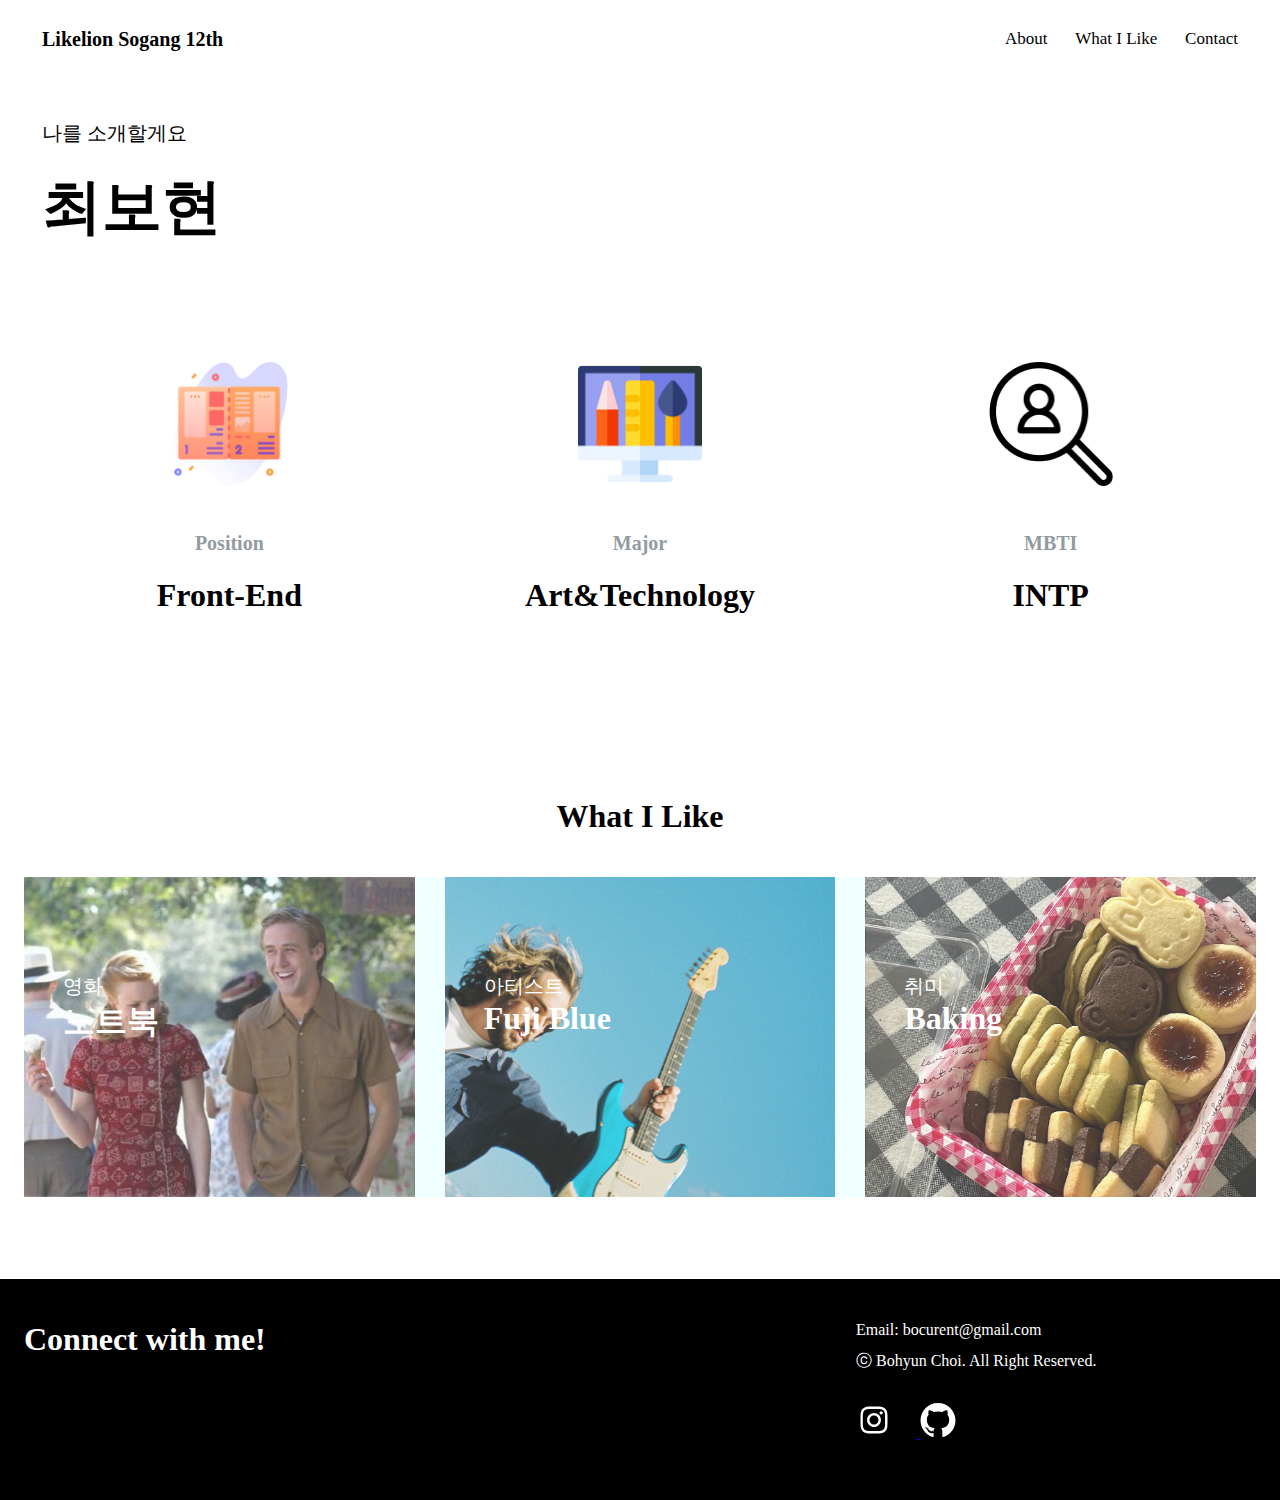
<file: index.html>
<!DOCTYPE html>
<html lang="en">
<head>
    <!-- 내부스타일 -->
    <!-- <style>
        div{
            color:blue;
            font-size:25px;
        }
    </style> -->
    <meta charset="UTF-8">
    <meta name="viewport" content="width=device-width, initial-scale=1.0">
    <title>Profile</title>
    <link rel="stylesheet" href="style.css">
</head>
<!-- <div>내부스타일(Internal Style Sheets)</div> -->
<!-- <div>외부스타일(External Style)</div> -->
<link rel="stylesheet" href="style.css">
<body>
    <header>
        <div id="header-brand">Likelion Sogang 12th</div>
        <div class="navigation-menu">
            <div class="menu-item">About</div>
            <div class="menu-item">What I Like</div>
            <div class="menu-item">Contact</div>   
        </div>
    </header>
    
    <main>
        <section id="profile-summary">
            <h1>나를 소개할게요</h1>
            <h2>최보현</h2>
        </section>

        <section id="about-me">
            <article class="simple-profile">
                <figure class=""profile-figure>
                    <img id="article-img" src="./images/frontend.png" />
                    <div class="info-label">Position</div>
                    <div class="info-value">Front-End</div>
                </figure>
            </article>

            <article class="simple-profile">
                <figure class=""profile-figure>
                    <img id="article-img" src="./images/ANT.png" />
                    <div class="info-label">Major</div>
                    <div class="info-value">Art&Technology</div>
                </figure>
            </article>

            <article class="simple-profile">
                <figure class=""profile-figure>
                    <img id="article-img" src="./images/mbti.png" />
                    <div class="info-label">MBTI</div>
                    <div class="info-value">INTP</div>
                </figure>
            </article>
        </section>

        <section id="favorite">
            <h2 class="favorites-title">What I Like</h2>
            <div class="favorite-gallery">
                <article class="image-block">
                    <img 
                        class="favorite-image"
                        src = "./images/FavorMovie.jpeg"
                        alt = "영화 노트북 포스터"
                    />

                    <figcaption class="image-caption">
                        <div class="caption-title">영화</div>
                        <div class="caption-subtitle">노트북</div>
                    </figcaption>
                </article>

                <article class="image-block">
                    <img 
                        class="favorite-image"
                        src = "./images/FIJIBLUE.jpeg"
                        alt = "아티스트"
                    />

                    <figcaption class="image-caption">
                        <div class="caption-title">아티스트</div>
                        <div class="caption-subtitle">Fuji Blue</div>
                    </figcaption>
                </article>

                <article class="image-block">
                    <img 
                        class="favorite-image"
                        src = "./images/cookie.jpeg"
                        alt = "취미"
                    />

                    <figcaption class="image-caption">
                        <div class="caption-title">취미</div>
                        <div class="caption-subtitle">Baking</div>
                    </figcaption>
                </article>
            </div>
        </section>

    </main>

    <footer>
        <h2 class="footer-heading">Connect with me!</h2>
        <div class="contact-details">
            <div class="contact-info">Email: bocurent@gmail.com</div>
            <p class="copyright">ⓒ Bohyun Choi. All Right Reserved.</p>

            <div class ="social-media-links">
                <a href="https://www.instagram.com/chlqhgus" target="_blank">
                    <img class="social-icon" src = "./images/instagram.svg" />
                </a>

                <a href="https://github.com/chlqhgus" target="_blank">
                    <img class="social-icon" src = "./images/github.svg" />
                </a>
            </div>
        </div>
    
    </footer>

</body>
</html>
</file>
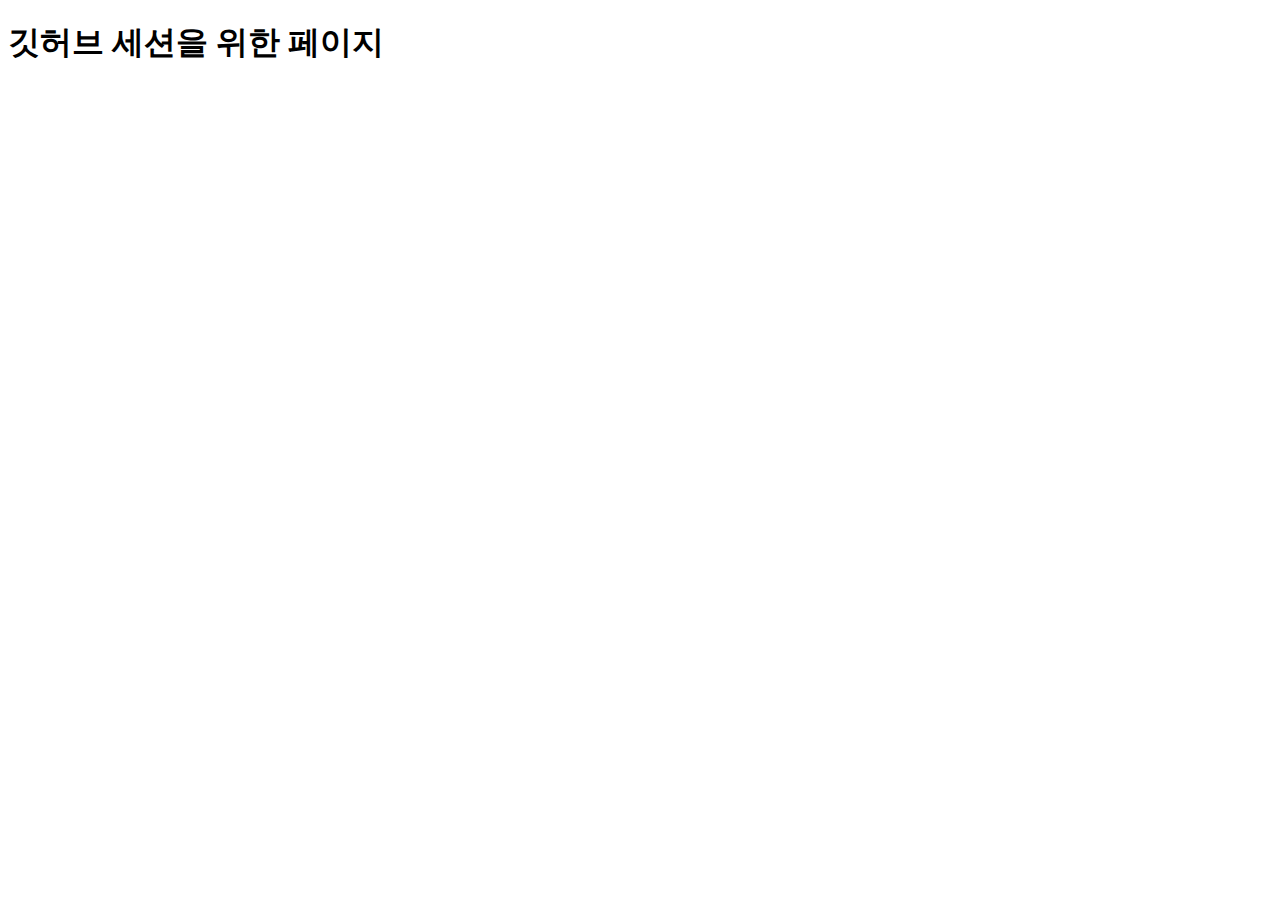
<file: pages.html>
<!DOCTYPE html>
<html lang="en">
<head>
    <meta charset="UTF-8">
    <meta name="viewport" content="width=<device-width>, initial-scale=1.0">
    <title>Document</title>
</head>
<body>
    <h1>깃허브 세션을 위한 페이지</h1>
    
</body>
</html>
</file>
<file: style.css>
/*전체 선택자 - 이거를 통해 설정값 통제! */

*
{
    box-sizing: border-box;
    padding: 0;
    margin: 0;
}

header {
    height:78px;
    background-color: white;
    padding : 24px 42px;
    display: flex;
    justify-content: space-between;
    align-items:center;
}

#header-brand {
    font-size: 20px;
    font-weight: 800;
}

.navigation-menu{
    background:white;
    width: 233px;
    display:flex;
    justify-content: space-between;
}

.menu-item {
    font-size : 17px;
}

#profile-summary{
    padding:42px;
}

h1{
    font-size: 20px;
    font-weight: 400;
    margin-bottom:20px;
}

h2{
    font-size: 60px;
    font-weight: 600;
}

#about-me {
    padding: 42px 24px;
    display:flex;
    flex-wrap:wrap;
    justify-content: space-between;
    padding:42px 24px;
}

.simple-profile{
    display: flex;
    flex-direction: column;
    font-weight: 600;
    align-items: center;
    text-align: center;
    flex-grow : 1;
    flex-shrink: 0;
    flex-basis:320px;
}

#article-img{
    width:124px;
    height: 124px;
    margin-top: 30px;
    margin-bottom:42px;
}

#favorite {
    padding : 42px 24px 82px 24px;
    background-color: white;
}
.info-label{
    font-size: 20px;
    margin-bottom:22px;
    color:rgb(147, 155, 162);
}

.info-value{
    font-size: 32px;
}

.favorites-title{
    font-size:32px;
    font-weight: 600;
    margin-top: 100px;
    margin-bottom:42px;
    text-align: center;
}

.image-block {
    position:relative;
    width : 320px;
    height: 320px;
    flex: 1 0 320px;
}

.favorite-image{
    opacity:0.8;
    width:100%;
    height:100%;
    object-fit: cover;
}
.image-caption {
    position:absolute;
}

.image-caption {
    position: absolute;
    top:30%;
    left:10%;
    color:white;
}

.caption-title {
    font-size: 20px;
    font-weight: 500;
}

.caption-subtitle {
    font-size:32px;
    font-weight: 600;
}
.favorite-gallery {
    background : azure;
    display: flex;
    gap:30px;
    flex-wrap: wrap;
    justify-content: space-between;
}

footer{
    background-color: black;
    padding : 42px 24px;
    color: white;
    display:flex;
    flex-wrap:wrap;
    justify-content:space-between;
}
.footer-heading {
    width: 400px;
    font-size: 32px;
    font-weight: 600;
}

.contact-details {
    width:400px;
    font: size 17px;
    font-weight: 400;
    height: 137px;
}

.contact-info, 
.copyright {
    margin-bottom:12px;
}
.social-media-links{
    margin-top:30px;
}

.social-icon {
    width : 36px;
    height : 36px;
    margin-right : 24px;
}
</file>
